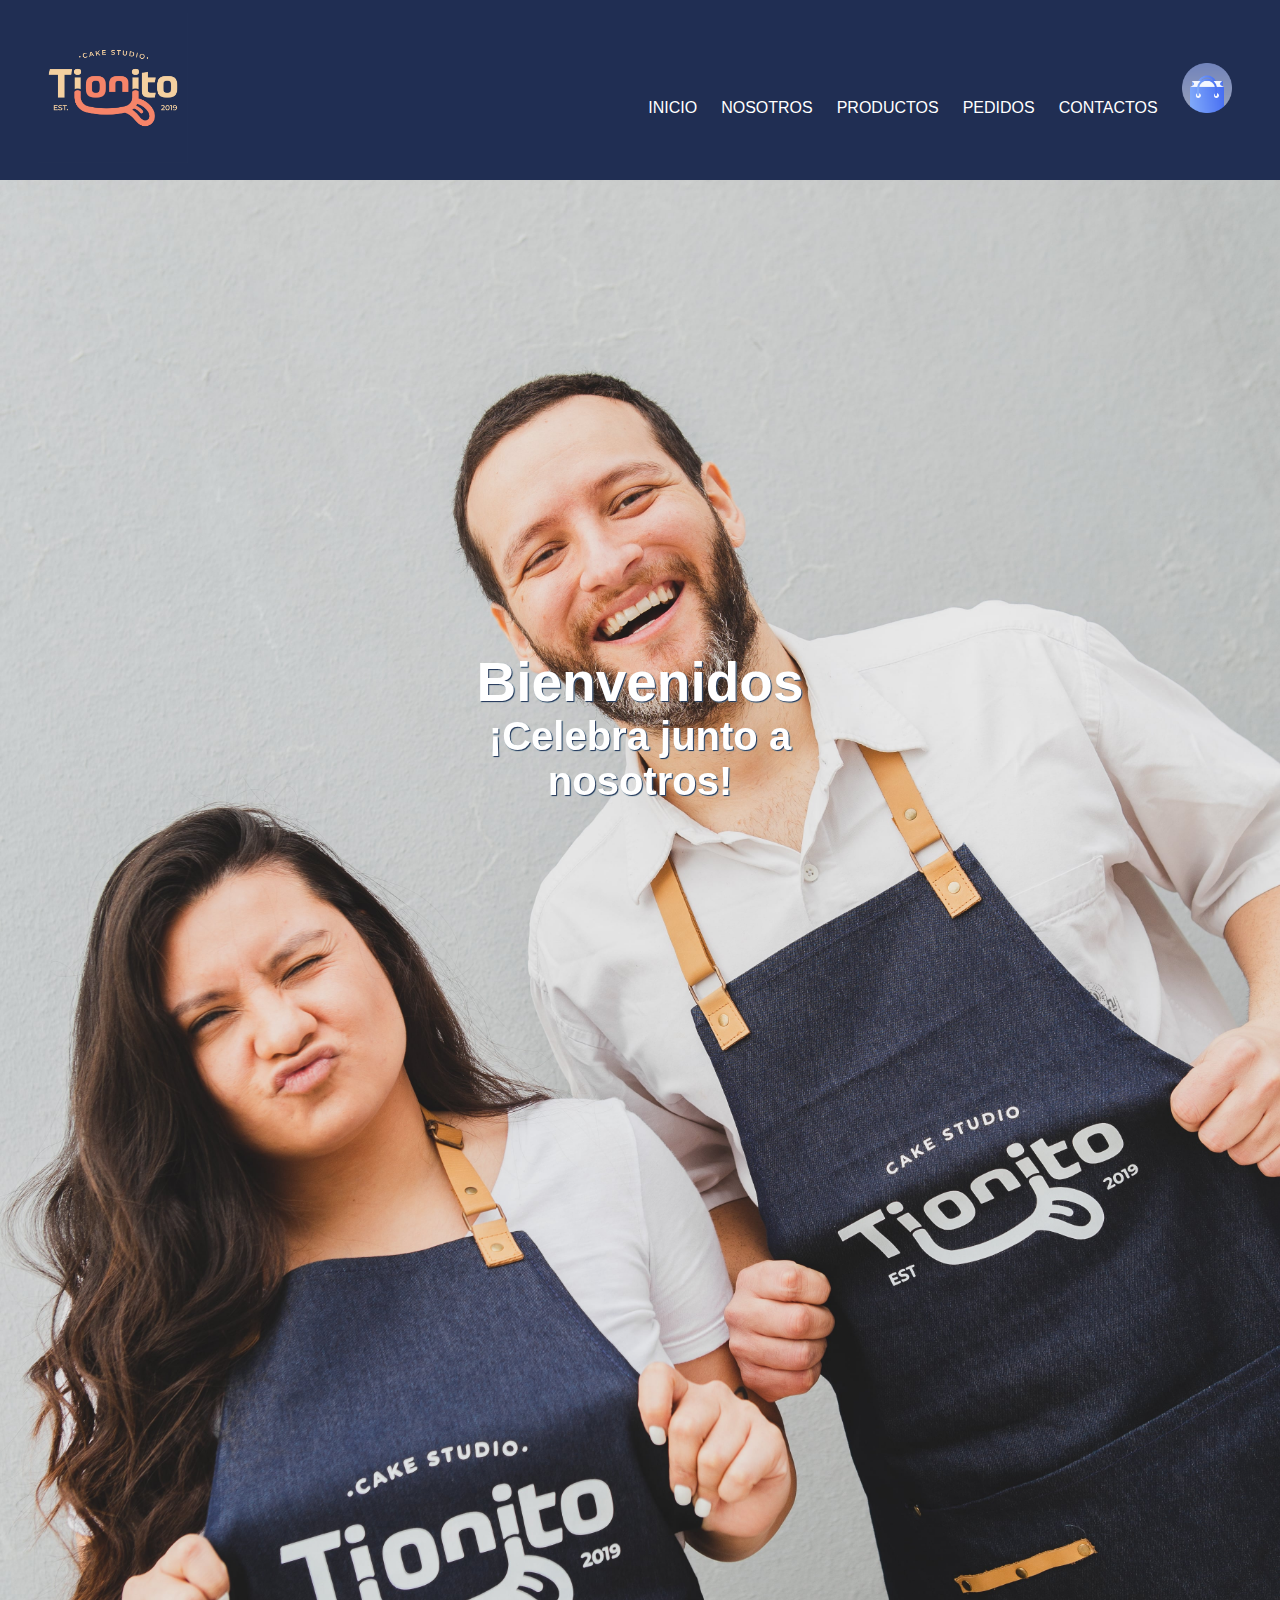
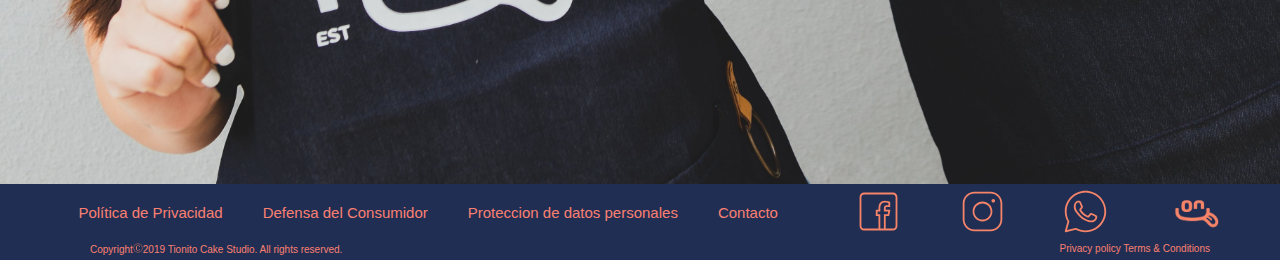
<file: index.html>
<!DOCTYPE html>
<html lang="en">
<head>
    <meta charset="UTF-8">
    <meta http-equiv="X-UA-Compatible" content="IE=edge">
    <meta name="viewport" content="width=device-width, initial-scale=1.0">
    <meta name="keywords" content="tortas, postres, pasteleria">
    <meta name="description" content="bienvenidos a tionito cake studio, hacemos tortas y postres artesanales para tus ocasiones especiales">
    <title>Tionito Cake studio</title>
    <link rel="stylesheet" href="./css/estilos.css">
    <link rel="shortcut icon" href="./img/logotrans1.ico" type="image/x-icon">
    <link rel="stylesheet" href="https://unpkg.com/aos@next/dist/aos.css" />
</head>

<body>
    <header class="header1">
        <div class="logotipo">
            <img class="logo"src="./img/tionito-logo.jpg" alt="logotipo de marca">
        </div>
        <button type="button" class="abrir-menu" id="abrir">
            <img src="img/abrir-menu.png" alt="abrir">
        </button>
        <nav class="nav" id="nav">
            <button class="cerrar-menu" id="cerrar" >
                <img src="img/cerrar-menu.png" alt="cerrar">
            </button>
            <ul class="nav-links">
                <li><a href="index.html">INICIO</a></li>
                <li><a href="./section/nosotros.html">NOSOTROS</a></li>
                <li><a href="./section/productos.html">PRODUCTOS</a></li>
                <li><a href="./section/pedidos.html">PEDIDOS</a></li>
                <li><a href="./section/contactos.html">CONTACTOS</a></li>
                <li><a href="./carrito.html" class="btn">
                    <button type="button" class="btn-carrito">
                        <img class="carrito" src="./img/carrito1.png" alt="carrito de compras">
                    </button>
                    </a></li>
            </ul>
        </nav>
    </header>

    <main>
        <div class="saludos1">
            <div data-aos="zoom-in" data-aos-duration="1500">
                <h1 class="welcome">Bienvenidos</h1>
            </div>
            <div data-aos="zoom-in" data-aos-delay="700" data-aos-duration="2000">
                <h2 class="fiesta">¡Celebra junto a nosotros!</h2>
            </div>
            <div data-aos="zoom-in" data-aos-delay="1000" data-aos-duration="2000">
                <h3 class="intro">Este 2023 nos animó a darle un giro divertido a nuestra imagen y abrirle paso a esta etapa. Estamos felices de anunciar una nueva era de tortas, panecillos y postres divinos para celebrar los mejores momentos juntos. Nos encanta crear cosas ricas todos los días con todo el amor del mundo. ¿Nos acompañas?.</h3>
            </div>
        </div>
    </main>

    <footer>
        <div class="container1">
            <div class="lista2">
                <div class="enlaces">
                    <a href="#">Política de Privacidad</a>
                    <a href="#">Defensa del Consumidor</a>
                    <a href="#">Proteccion de datos personales</a>
                    <a href="#">Contacto</a>
                </div>
            </div>
            <div>
                <img class="iconos"src="./img/facebook-icon.svg" alt="icono de facebook en negro letra F">
            </div>
            <div>
                <img class="iconos"src="./img/instagram-icon.svg" alt="icono de instagram en negro camarita">
            </div>
            <div>
                <img class="iconos"src="./img/whatsapp-icon.svg" alt="icono de whatsapp telefono">
            </div>
            <div>
                <img class="logo-carita"src="./img/tionito-isologo-negativo.png" alt="logotipo de marca" width="50">
            </div>
        </div>
        <div class="terminos">
            <p class="copy">Copyright<img class="copyright" src="./img/copyright-all-rights-reserved-50.png" alt="">2019 Tionito Cake Studio. All rights reserved.</p>
            <p class="derechos">Privacy policy  Terms & Conditions</p>
        </div>
    </footer>
    <script src="https://unpkg.com/aos@next/dist/aos.js"></script>
    <script>
        AOS.init();
    </script>
    <script src="./main.js"></script>
</body>
</html>
</file>
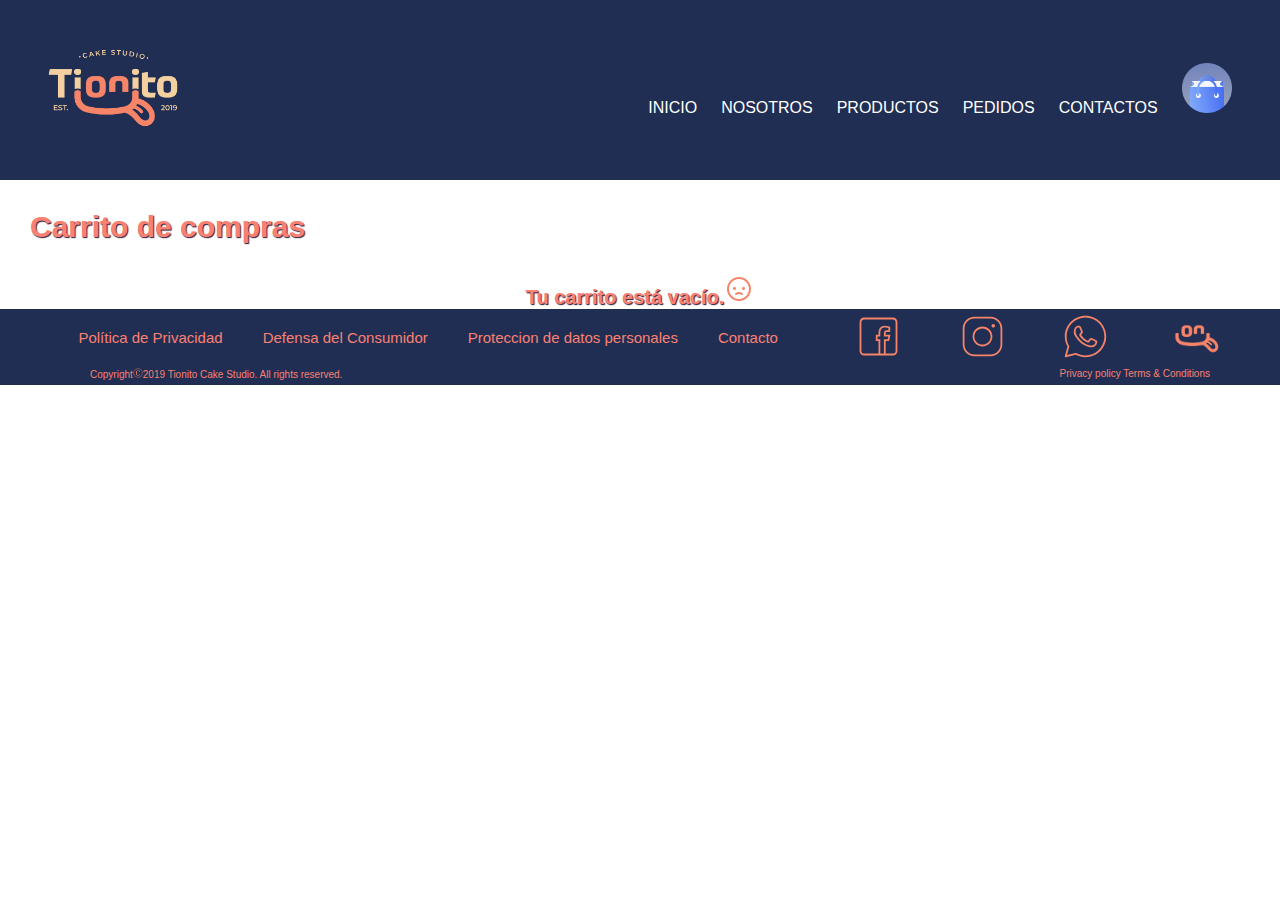
<file: section/carrito.html>
<!DOCTYPE html>
<html lang="en">
<head>
    <meta charset="UTF-8">
    <meta http-equiv="X-UA-Compatible" content="IE=edge">
    <meta name="viewport" content="width=device-width, initial-scale=1.0">
    <meta name="keywords" content="tortas, postres, pasteleria">
    <meta name="description" content="bienvenidos a tionito cake studio, hacemos tortas y postres artesanales para tus ocasiones especiales">
    <title>Tionito Cake studio</title>
    <link rel="stylesheet" href="../css/estilos.css">
    <link rel="shortcut icon" href="../img/logotrans1.ico" type="image/x-icon">
</head>

<body>
    <header class="header1">
        <div class="logotipo">
            <img class="logo"src="../img/tionito-logo.jpg" alt="logotipo de marca">
        </div>
        <button type="button" class="abrir-menu" id="abrir">
            <img src="../img/abrir-menu.png" alt="abrir">
        </button>
        <nav class="nav" id="nav">
            <button class="cerrar-menu" id="cerrar" >
                <img src="../img/cerrar-menu.png" alt="cerrar">
            </button>
            <ul class="nav-links">
                <li><a href="../index.html">INICIO</a></li>
                <li><a href="nosotros.html">NOSOTROS</a></li>
                <li><a href="productos.html">PRODUCTOS</a></li>
                <li><a href="pedidos.html">PEDIDOS</a></li>
                <li><a href="contactos.html">CONTACTOS</a></li>
                <li><a href="carrito.html" class="btn">
                    <button type="button" class="btn-carrito">
                        <img class="carrito" src="../img/carrito1.png" alt="carrito de compras">
                    </button>
                    </a></li>
            </ul>
        </nav>
    </header>  

    <main>
        <h2 class="titulo-carrito">Carrito de compras</h2>
        <div class="contenedor-carrito">
            <p class="carrito-vacio">Tu carrito está vacío.<img class="tristin" src="../img/triste.png" alt=""></p>

            <div class="carrito-productos disabled">

                <div class="carrito-producto">
                    <img class="producto-imagen3" src="../img/torta-galak.jpg" alt="">
                    <div class="carrito-producto-titulo">
                        <small>Título</small>
                        <h3>Galak Cake</h3>
                    </div>
                    <div class="carrito-producto-cantidad">
                        <small>Cantidad</small>
                        <p>1</p>
                    </div>
                    <div class="carrito-producto-precio">
                        <small>Precio</small>
                        <p>$20000</p>
                    </div>
                    <div class="carrito-producto-subtotal">
                        <small>Subtotal</small>
                        <p>$100000</p>
                    </div>
                    <button class="carrito-producto-eliminar"><img src="../img/basura.png"></button>
                </div>

                <div class="carrito-producto">
                    <img class="producto-imagen3" src="../img/torta-golfeados.jpg" alt="">
                    <div class="carrito-producto-titulo">
                        <small>Título</small>
                        <h3>Torta Golfeados</h3>
                    </div>
                    <div class="carrito-producto-cantidad">
                        <small>Cantidad</small>
                        <p>2</p>
                    </div>
                    <div class="carrito-producto-precio">
                        <small>Precio</small>
                        <p>$20000</p>
                    </div>
                    <div class="carrito-producto-subtotal">
                        <small>Subtotal</small>
                        <p>$100000</p>
                    </div>
                    <button class="carrito-producto-eliminar"><img src="../img/basura.png"></button>
                </div>
            </div>

            <div class="carrito-acciones disabled">
                <div class="carrito-acciones-izquierda">
                    <button class="carrito-acciones-vaciar">Vaciar carrito</button>
                </div>
                <div class="carrito-acciones-derecha">
                    <div class="carrito-acciones-total">
                        <p>Total:</p>
                        <p id="total">$100000</p>
                    </div>
                    <button class="carrito-acciones-comprar">Comprar ahora</button>
                </div>
            </div>
            <p class="carrito-comprado disabled">Muchas gracias por tu compra.<img class="happy" src="../img/feliz.png" alt=""></p>
        </div>
    </main>

    <footer>
        <div class="container1">
            <div class="lista2">
                <div class="enlaces">
                    <a href="#">Política de Privacidad</a>
                    <a href="#">Defensa del Consumidor</a>
                    <a href="#">Proteccion de datos personales</a>
                    <a href="#">Contacto</a>
                </div>
            </div>
            <div>
                <img class="iconos"src="../img/facebook-icon.svg" alt="icono de facebook en negro letra F">
            </div>
            <div>
                <img class="iconos"src="../img/instagram-icon.svg" alt="icono de instagram en negro camarita">
            </div>
            <div>
                <img class="iconos"src="../img/whatsapp-icon.svg" alt="icono de whatsapp telefono">
            </div>
            <div>
                <img class="logo-carita"src="../img/tionito-isologo-negativo.png" alt="logotipo de marca" width="50">
            </div>
        </div>
        <div class="terminos">
            <p class="copy">Copyright<img class="copyright" src="../img/copyright-all-rights-reserved-50.png" alt="">2019 Tionito Cake Studio. All rights reserved.</p>
            <p class="derechos">Privacy policy  Terms & Conditions</p>
        </div>
    </footer>
    <script src="../main.js"></script>
</body>
</html>
</file>
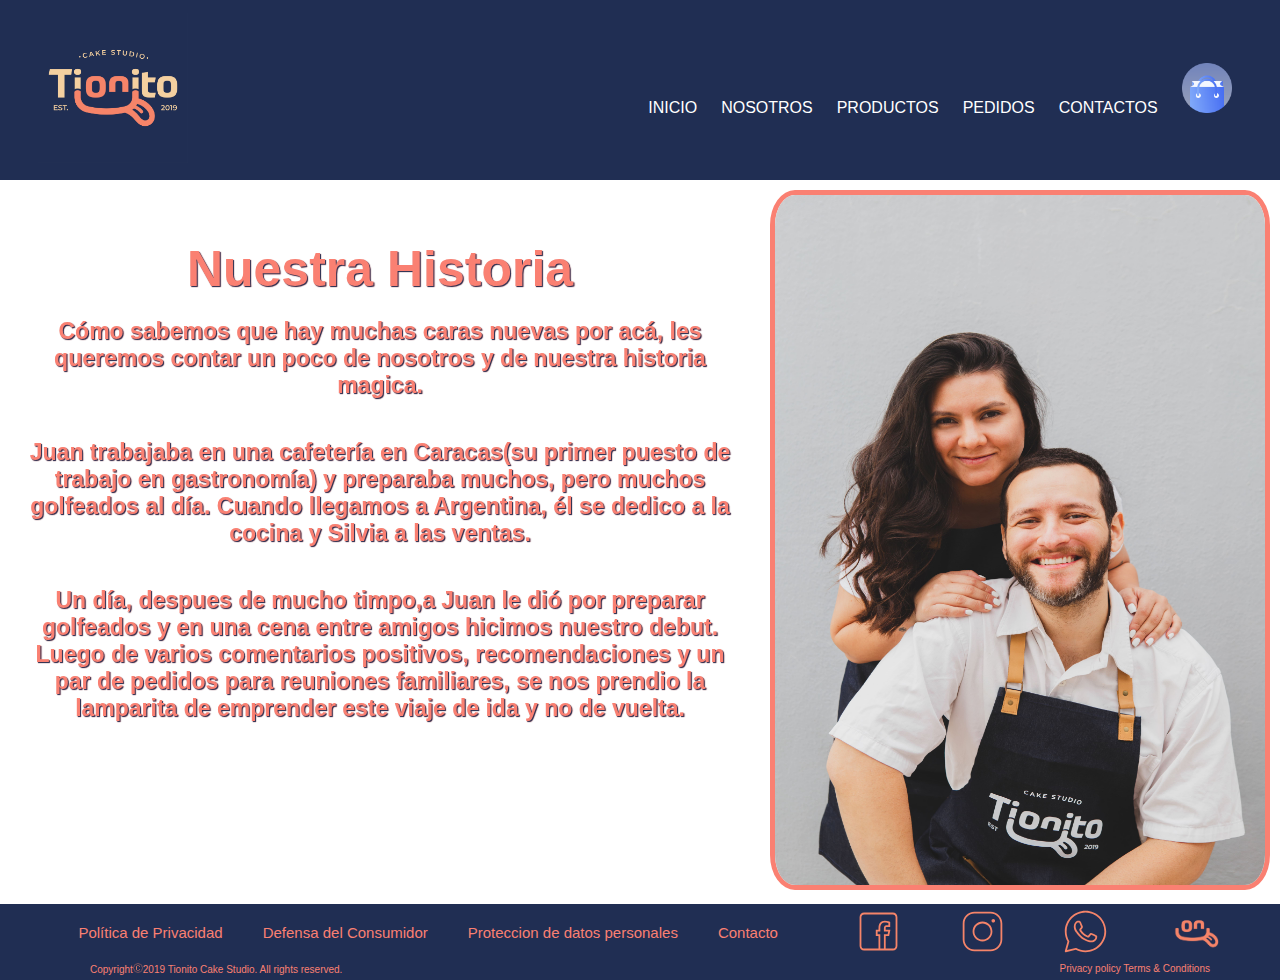
<file: section/nosotros.html>
<!DOCTYPE html>
<html lang="en">
<head>
    <meta charset="UTF-8">
    <meta http-equiv="X-UA-Compatible" content="IE=edge">
    <meta name="viewport" content="width=device-width, initial-scale=1.0">
    <meta name="keywords" content="tortas, postres, pasteleria">
    <meta name="description" content="bienvenidos a tionito cake studio, hacemos tortas y postres artesanales para tus ocasiones especiales">
    <title>Tionito Cake studio</title>
    <link rel="stylesheet" href="../css/estilos.css">
    <link rel="shortcut icon" href="../img/logotrans1.ico" type="image/x-icon">
    <link rel="stylesheet" href="https://unpkg.com/aos@next/dist/aos.css" />
</head>

<body>
    <header class="header1">
        <div class="logotipo">
            <img class="logo"src="../img/tionito-logo.jpg" alt="logotipo de marca">
        </div>
        <button type="button" class="abrir-menu" id="abrir">
            <img src="../img/abrir-menu.png" alt="abrir">
        </button>
        <nav class="nav" id="nav">
            <button class="cerrar-menu" id="cerrar" >
                <img src="../img/cerrar-menu.png" alt="cerrar">
            </button>
            <ul class="nav-links">
                <li><a href="../index.html">INICIO</a></li>
                <li><a href="nosotros.html">NOSOTROS</a></li>
                <li><a href="productos.html">PRODUCTOS</a></li>
                <li><a href="pedidos.html">PEDIDOS</a></li>
                <li><a href="contactos.html">CONTACTOS</a></li>
                <li><a href="carrito.html" class="btn">
                    <button type="button" class="btn-carrito">
                        <img class="carrito" src="../img/carrito1.png" alt="carrito de compras">
                    </button>
                    </a></li>
            </ul>
        </nav>
    </header>  
    
    <section class="firus">
        <div class="texto-nosotros">
            <div data-aos="fade-right" data-aos-duration="1500">
                <h1 class="nosotros">Nuestra Historia</h1>
            </div>
            <article data-aos="fade-right" data-aos-delay="500" data-aos-duration="1000">
                <p class="nosotros-parrafo">Cómo sabemos que hay muchas caras nuevas por acá, les queremos contar un poco de nosotros y de nuestra historia magica.</p>
            </article>
            <article data-aos="fade-right" data-aos-delay="600" data-aos-duration="1000">
                <p class="nosotros-parrafo">Juan trabajaba en una cafetería en Caracas(su primer puesto de trabajo en gastronomía) y preparaba muchos, pero muchos golfeados al día. Cuando llegamos a Argentina, él se dedico a la cocina y Silvia a las ventas.</p>
            </article>
            <article data-aos="fade-right" data-aos-delay="700" data-aos-duration="500">
                <p class="nosotros-parrafo">Un día, despues de mucho timpo,a Juan le dió por preparar golfeados y en una cena entre amigos hicimos nuestro debut. Luego de varios comentarios positivos, recomendaciones y un par de pedidos para reuniones familiares, se nos prendio la lamparita de emprender este viaje de ida y no de vuelta.</p>
            </article>
        </div>
        <div data-aos="zoom-in" data-aos-delay="600" data-aos-duration="2000">
            <img class="firulais"src="../img/juan-silvia2.jpg" alt="Silvia y Juan">
        </div>
    </section>

    <footer>
        <div class="container1">
            <div class="lista2">
                <div class="enlaces">
                    <a href="#">Política de Privacidad</a>
                    <a href="#">Defensa del Consumidor</a>
                    <a href="#">Proteccion de datos personales</a>
                    <a href="#">Contacto</a>
                </div>
            </div>
            <div>
                <img class="iconos"src="../img/facebook-icon.svg" alt="icono de facebook en negro letra F">
            </div>
            <div>
                <img class="iconos"src="../img/instagram-icon.svg" alt="icono de instagram en negro camarita">
            </div>
            <div>
                <img class="iconos"src="../img/whatsapp-icon.svg" alt="icono de whatsapp telefono">
            </div>
            <div>
                <img class="logo-carita"src="../img/tionito-isologo-negativo.png" alt="logotipo de marca" width="50">
            </div>
        </div>
        <div class="terminos">
            <p class="copy">Copyright<img class="copyright" src="../img/copyright-all-rights-reserved-50.png" alt="">2019 Tionito Cake Studio. All rights reserved.</p>
            <p class="derechos">Privacy policy  Terms & Conditions</p>
        </div>
    </footer>
    <script src="https://unpkg.com/aos@next/dist/aos.js"></script>
    <script>
        AOS.init();
    </script>
    <script src="../main.js"></script>
</body>
</html>
</file>
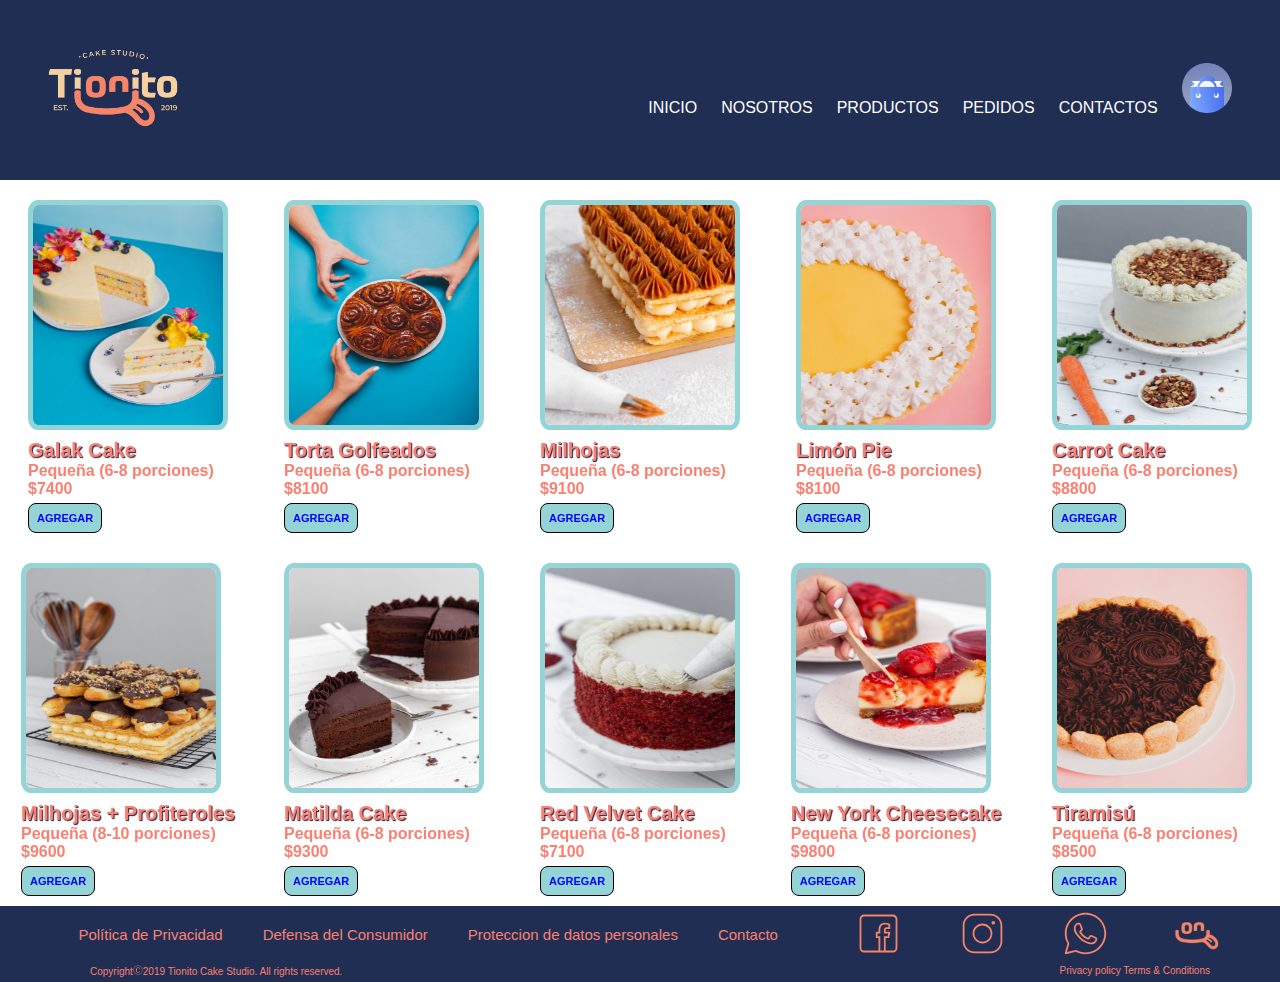
<file: section/pedidos.html>
<!DOCTYPE html>
<html lang="en">
<head>
    <meta charset="UTF-8">
    <meta http-equiv="X-UA-Compatible" content="IE=edge">
    <meta name="viewport" content="width=device-width, initial-scale=1.0">
    <meta name="keywords" content="tortas, postres, pasteleria">
    <meta name="description" content="bienvenidos a tionito cake studio, hacemos tortas y postres artesanales para tus ocasiones especiales">
    <title>Tionito Cake studio</title>
    <link rel="stylesheet" href="../css/estilos.css">
    <link rel="shortcut icon" href="../img/logotrans1.ico" type="image/x-icon">
    <link rel="stylesheet" href="https://unpkg.com/aos@next/dist/aos.css" />
</head>

<body>
    <header class="header1">
        <div class="logotipo">
            <img class="logo"src="../img/tionito-logo.jpg" alt="logotipo de marca">
        </div>
        <button type="button" class="abrir-menu" id="abrir">
            <img src="../img/abrir-menu.png" alt="abrir">
        </button>
        <nav class="nav" id="nav">
            <button class="cerrar-menu" id="cerrar" >
                <img src="../img/cerrar-menu.png" alt="cerrar">
            </button>
            <ul class="nav-links">
                <li><a href="../index.html">INICIO</a></li>
                <li><a href="nosotros.html">NOSOTROS</a></li>
                <li><a href="productos.html">PRODUCTOS</a></li>
                <li><a href="pedidos.html">PEDIDOS</a></li>
                <li><a href="contactos.html">CONTACTOS</a></li>
                <li><a href="carrito.html" class="btn">
                    <button type="button" class="btn-carrito">
                        <img class="carrito" src="../img/carrito1.png" alt="carrito de compras">
                    </button>
                    </a></li>
            </ul>
        </nav>
    </header>  
    
    <main>
        <div class="contenedor-productos">
            <div data-aos="zoom-out" data-aos-duration="1000">
                <div class="producto">
                    <img class="producto-imagen2"src="../img/torta-galak.jpg" alt="torta blanca con decoracion con flores">
                    <div class="producto-detalles">
                        <h2 class="producto-nombre">Galak Cake</h2>
                        <p class="producto-tamaño">Pequeña (6-8 porciones)</p>
                        <p class="producto-precio">$7400</p>
                        <button class="producto-agregar" type="button">Agregar</button>
                    </div>
                </div>
            </div>
            <div data-aos="zoom-out" data-aos-duration="1000">
                <div class="producto"> 
                    <img class="producto-imagen2"src="../img/torta-golfeados.jpg" alt="torta golfeados dos">
                    <div class="producto-detalles">
                        <h2 class="producto-nombre">Torta Golfeados</h2>
                        <p class="producto-tamaño">Pequeña (6-8 porciones)</p>
                        <p class="producto-precio">$8100</p> 
                        <button class="producto-agregar" type="button">Agregar</button>
                    </div>
                </div>
            </div>
            <div data-aos="zoom-out" data-aos-duration="1000">
                <div class="producto">
                    <img class="producto-imagen2"src="../img/torta-milhojas.jpg" alt="milhojas dos">
                    <div class="producto-detalles">
                        <h2 class="producto-nombre">Milhojas</h2>
                        <p class="producto-tamaño">Pequeña (6-8 porciones)</p>
                        <p class="producto-precio">$9100</p> 
                        <button class="producto-agregar" type="button">Agregar</button>
                    </div>
                </div>
            </div>
            <div data-aos="zoom-out" data-aos-duration="1000">
                <div class="producto">
                    <img class="producto-imagen2"src="../img/pie-de-limon.jpg" alt="limon pie dos">
                    <div class="producto-detalles">
                        <h2 class="producto-nombre">Limón Pie</h2>
                        <p class="producto-tamaño">Pequeña (6-8 porciones)</p>
                        <p class="producto-precio">$8100</p> 
                        <button class="producto-agregar" type="button">Agregar</button>
                    </div>
                </div>
            </div>
            <div data-aos="zoom-out" data-aos-duration="1000">
                <div class="producto">
                    <img class="producto-imagen2"src="../img/carrot-cake.jpg" alt="torta zanahoria dos">
                    <div class="producto-detalles">
                        <h2 class="producto-nombre">Carrot Cake</h2>
                        <p class="producto-tamaño">Pequeña (6-8 porciones)</p>
                        <p class="producto-precio">$8800</p>
                        <button class="producto-agregar" type="button">Agregar</button>
                    </div>
                </div>
            </div>
            <div data-aos="zoom-out" data-aos-duration="1000">
                <div class="producto">
                    <img class="producto-imagen2"src="../img/milhojas+profiteroles.jpg" alt="milhojas + profis dos">
                    <div class="producto-detalles">
                        <h2 class="producto-nombre">Milhojas + Profiteroles</h2>
                        <p class="producto-tamaño">Pequeña (8-10 porciones)</p>
                        <p class="producto-precio">$9600</p> 
                        <button class="producto-agregar" type="button">Agregar</button>
                    </div>
                </div>
            </div>
            <div data-aos="zoom-out" data-aos-duration="1000">
                <div class="producto">
                    <img class="producto-imagen2"src="../img/torta-matilda.jpg" alt="chocolatosa dos">
                    <div class="producto-detalles">
                        <h2 class="producto-nombre">Matilda Cake</h2>
                        <p class="producto-tamaño">Pequeña (6-8 porciones)</p>
                        <p class="producto-precio">$9300</p> 
                        <button class="producto-agregar" type="button">Agregar</button>
                    </div>
                </div>      
            </div>
            <div data-aos="zoom-out" data-aos-duration="1000">
                <div class="producto">
                    <img class="producto-imagen2"src="../img/torta-red-velvet.jpg" alt="red velvet dos">
                    <div class="producto-detalles">
                        <h2 class="producto-nombre">Red Velvet Cake</h2>
                        <p class="producto-tamaño">Pequeña (6-8 porciones)</p>
                        <p class="producto-precio">$7100</p>
                        <button class="producto-agregar" type="button">Agregar</button>
                    </div>
                </div>
            </div>
            <div data-aos="zoom-out" data-aos-duration="1000">
                <div class="producto">
                    <img class="producto-imagen2"src="../img/torta-cheesecake.jpg" alt="new york cheesecake dos">
                    <div class="producto-detalles">
                        <h2 class="producto-nombre">New York Cheesecake</h2>
                        <p class="producto-tamaño">Pequeña (6-8 porciones)</p>
                        <p class="producto-precio">$9800</p> 
                        <button class="producto-agregar" type="button">Agregar</button>
                    </div>
                </div>
            </div>
            <div data-aos="zoom-out" data-aos-duration="1000">
                <div class="producto">
                    <img class="producto-imagen2"src="../img/tiramisu.jpg" alt="tiramisu dos">
                    <div class="producto-detalles">
                        <h2 class="producto-nombre">Tiramisú</h2>
                        <p class="producto-tamaño">Pequeña (6-8 porciones)</p>
                        <p class="producto-precio">$8500</p>
                        <button class="producto-agregar" type="button">Agregar</button>
                    </div>
                </div>
            </div>
        </div>
    </main>

    <footer>
        <div class="container1">
            <div class="lista2">
                <div class="enlaces">
                    <a href="#">Política de Privacidad</a>
                    <a href="#">Defensa del Consumidor</a>
                    <a href="#">Proteccion de datos personales</a>
                    <a href="#">Contacto</a>
                </div>
            </div>
            <div>
                <img class="iconos"src="../img/facebook-icon.svg" alt="icono de facebook en negro letra F">
            </div>
            <div>
                <img class="iconos"src="../img/instagram-icon.svg" alt="icono de instagram en negro camarita">
            </div>
            <div>
                <img class="iconos"src="../img/whatsapp-icon.svg" alt="icono de whatsapp telefono">
            </div>
            <div>
                <img class="logo-carita"src="../img/tionito-isologo-negativo.png" alt="logotipo de marca" width="50">
            </div>
        </div>
        <div class="terminos">
            <p class="copy">Copyright<img class="copyright" src="../img/copyright-all-rights-reserved-50.png" alt="">2019 Tionito Cake Studio. All rights reserved.</p>
            <p class="derechos">Privacy policy  Terms & Conditions</p>
        </div>
    </footer>
    <script src="https://unpkg.com/aos@next/dist/aos.js"></script>
    <script>
        AOS.init();
    </script>
    <script src="../main.js"></script>
</body>
</html>
</file>
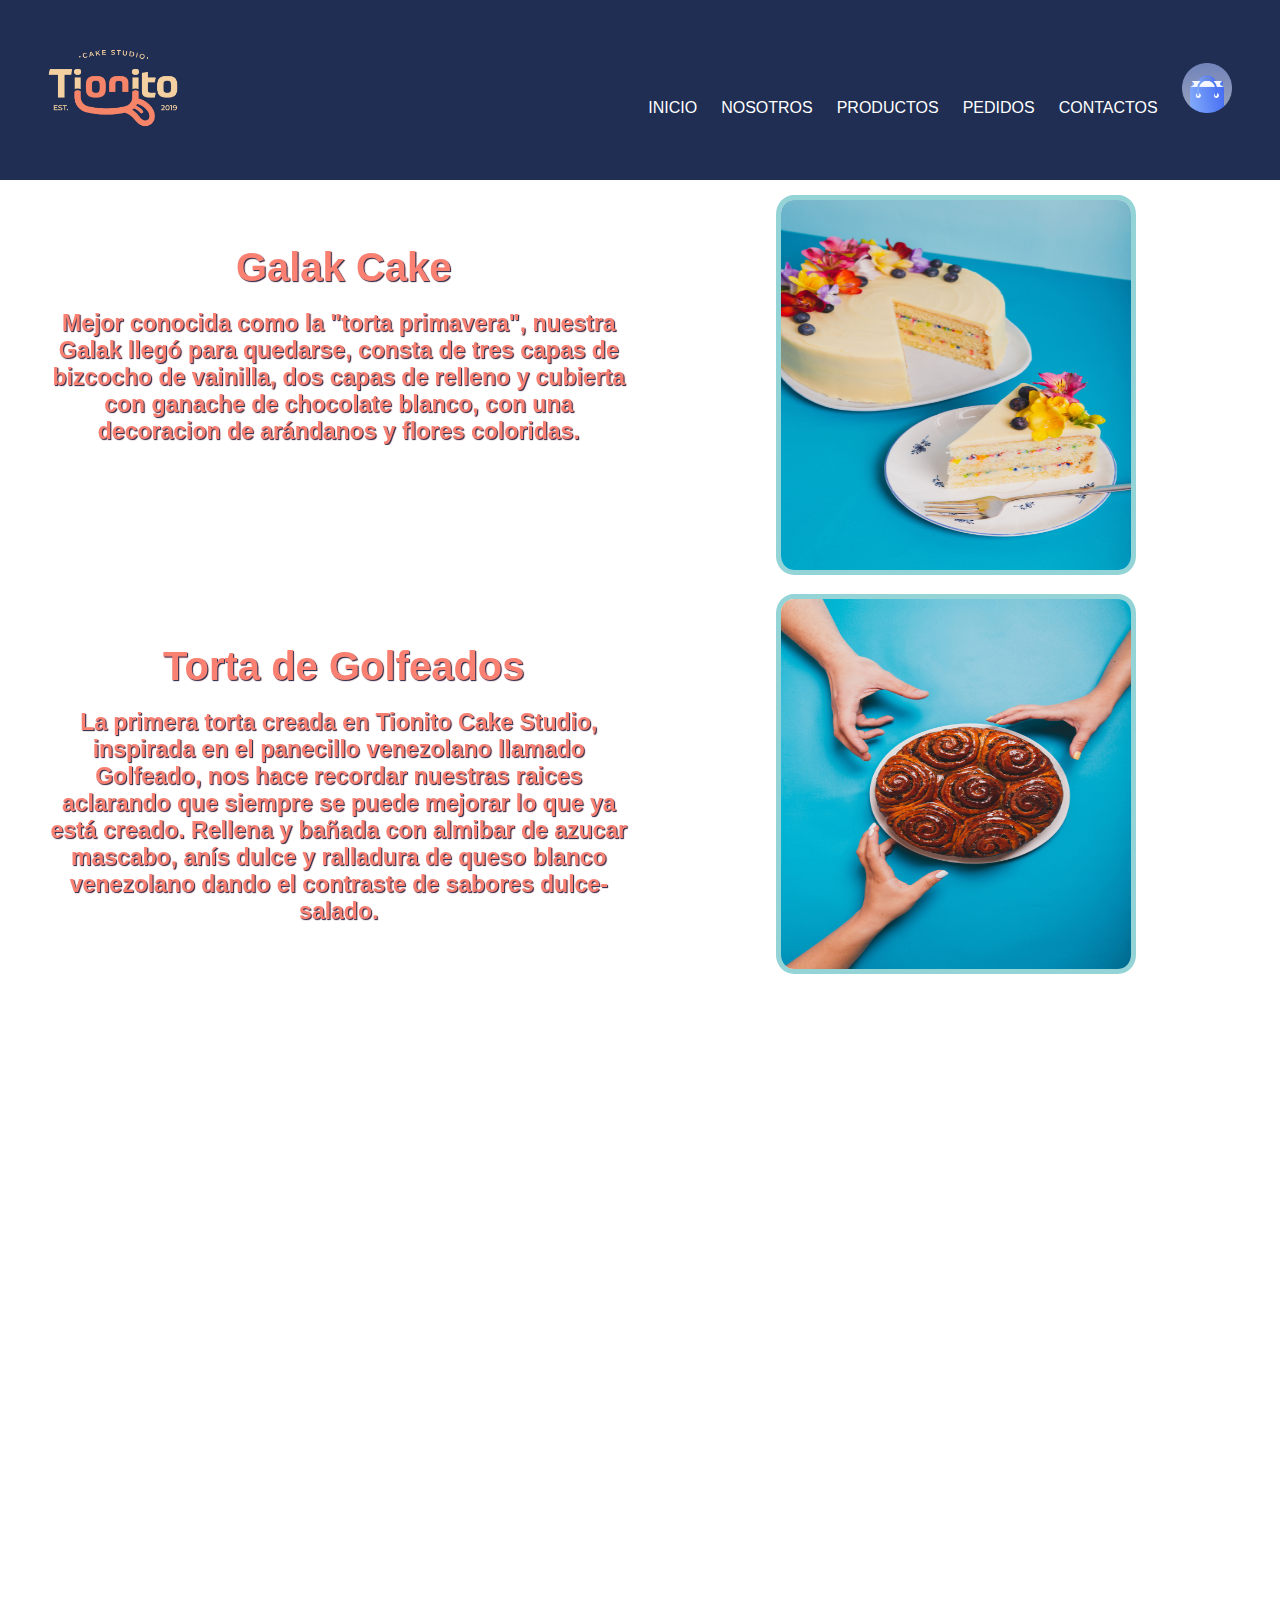
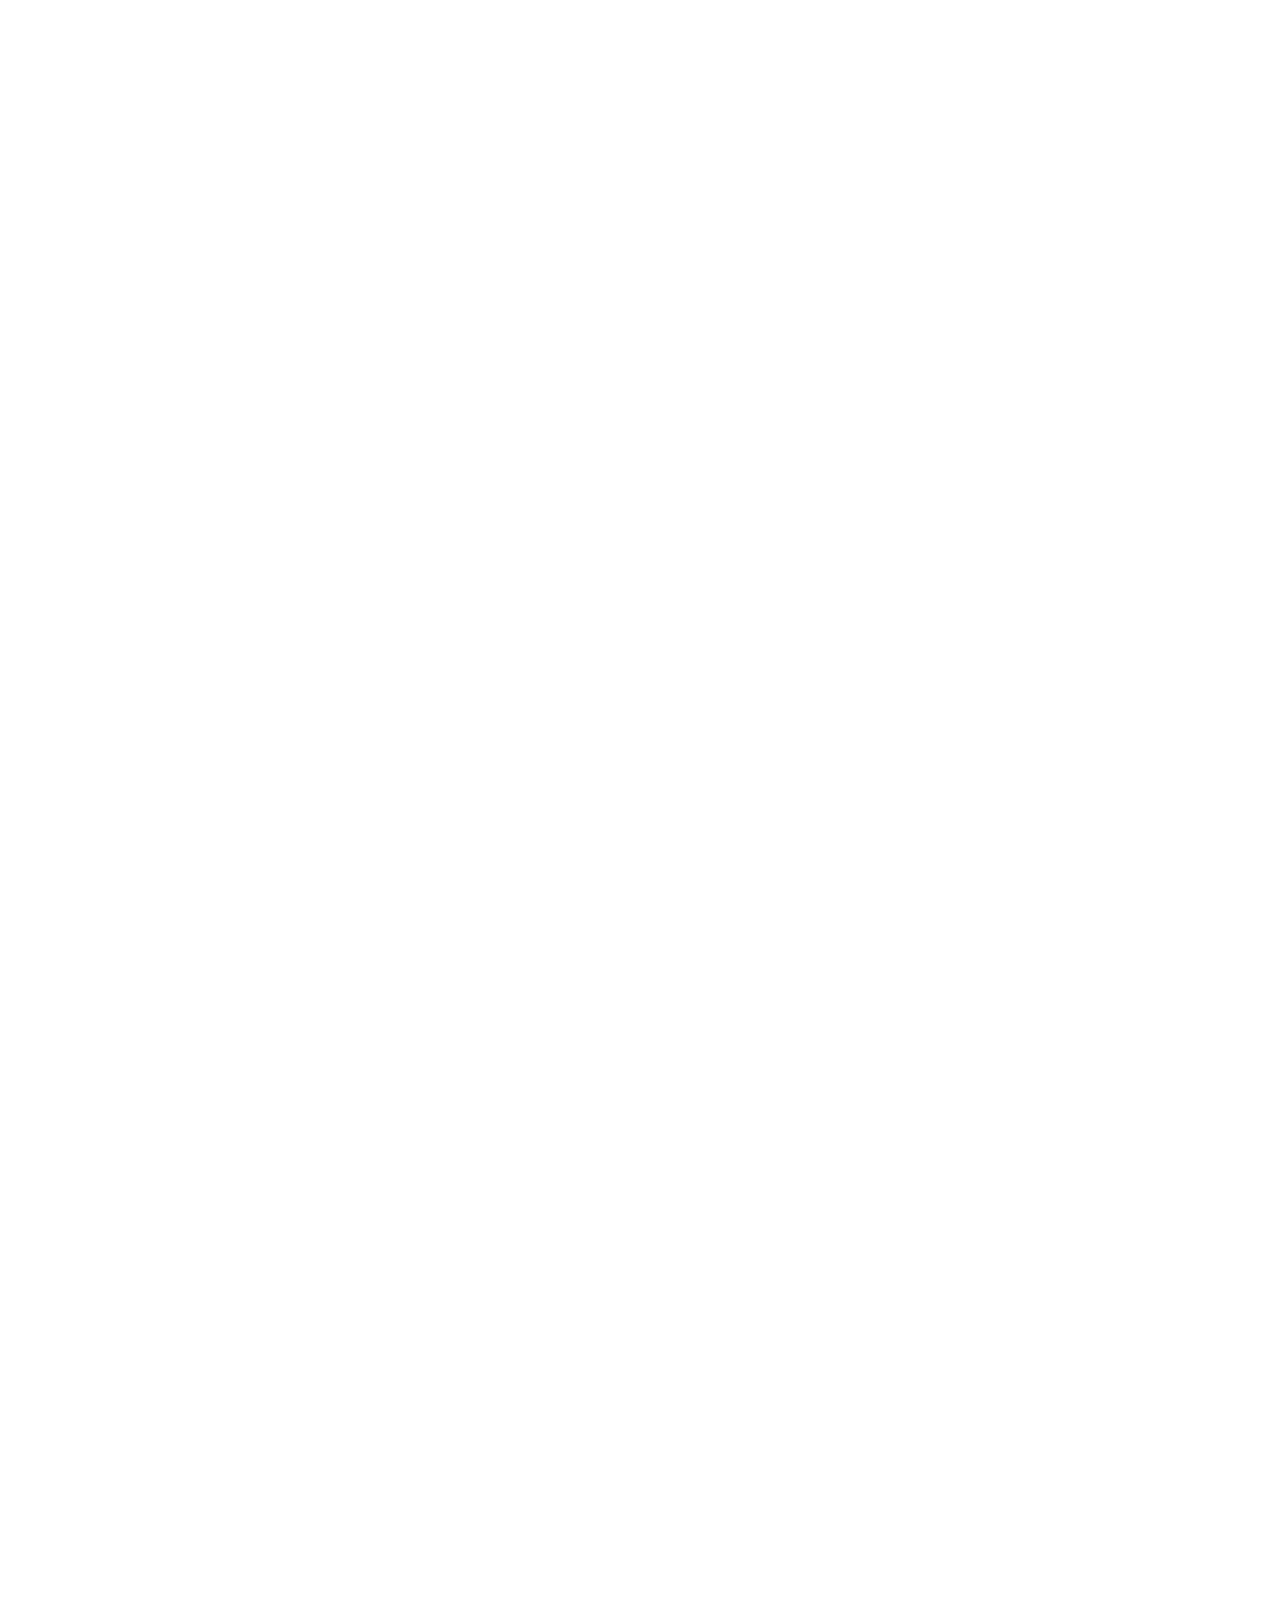
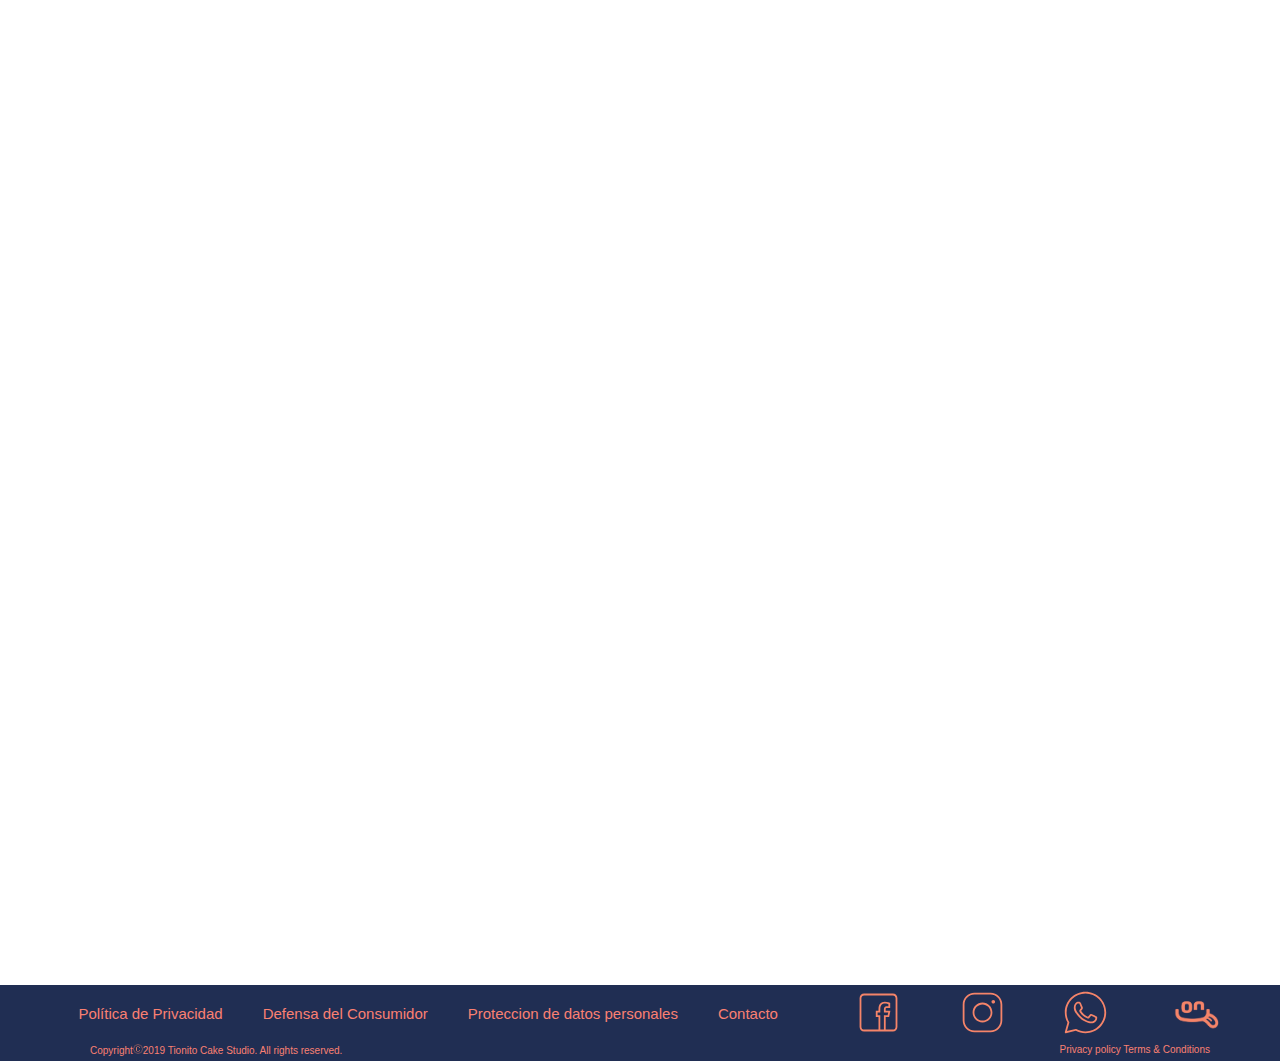
<file: section/productos.html>
<!DOCTYPE html>
<html lang="en">
<head>
    <meta charset="UTF-8">
    <meta http-equiv="X-UA-Compatible" content="IE=edge">
    <meta name="viewport" content="width=device-width, initial-scale=1.0">
    <meta name="keywords" content="tortas, postres, pasteleria">
    <meta name="description" content="bienvenidos a tionito cake studio, hacemos tortas y postres artesanales para tus ocasiones especiales">
    <title>Tionito Cake studio</title>
    <link rel="stylesheet" href="../css/estilos.css">
    <link rel="shortcut icon" href="../img/logotrans1.ico" type="image/x-icon">
    <link rel="stylesheet" href="https://unpkg.com/aos@next/dist/aos.css" />
</head>

<body>
    <header class="header1">
        <div class="logotipo">
            <img class="logo"src="../img/tionito-logo.jpg" alt="logotipo de marca">
        </div>
        <button type="button" class="abrir-menu" id="abrir">
            <img src="../img/abrir-menu.png" alt="abrir">
        </button>
        <nav class="nav" id="nav">
            <button class="cerrar-menu" id="cerrar" >
                <img src="../img/cerrar-menu.png" alt="cerrar">
            </button>
            <ul class="nav-links">
                <li><a href="../index.html">INICIO</a></li>
                <li><a href="nosotros.html">NOSOTROS</a></li>
                <li><a href="productos.html">PRODUCTOS</a></li>
                <li><a href="pedidos.html">PEDIDOS</a></li>
                <li><a href="contactos.html">CONTACTOS</a></li>
                <li><a href="carrito.html" class="btn">
                    <button type="button" class="btn-carrito">
                        <img class="carrito" src="../img/carrito1.png" alt="carrito de compras">
                    </button>
                    </a></li>
            </ul>
        </nav>
    </header>  
    
    <section class="varios">
        <div data-aos="fade-right">
            <p class="primavera">Galak Cake</p>
            <p class="tercer-parrafo">Mejor conocida como la "torta primavera", nuestra Galak llegó para quedarse, consta de tres capas de bizcocho de vainilla, dos capas de relleno y cubierta con ganache de chocolate blanco, con una decoracion de arándanos y flores coloridas.</p>
        </div>
        <div data-aos="fade-left">
            <img class="producto-imagen"src="../img/torta-galak.jpg" alt="torta blanca con decoracion con flores">
        </div>
        <div data-aos="fade-right">
            <p class="unica">Torta de Golfeados</p>
            <p class="tercer-parrafo">La primera torta creada en Tionito Cake Studio, inspirada en el panecillo venezolano llamado Golfeado, nos hace recordar nuestras raices aclarando que siempre se puede mejorar lo que ya está creado. Rellena y bañada con almibar de azucar mascabo, anís dulce y ralladura de queso blanco venezolano dando el contraste de sabores dulce-salado.</p>
        </div>
        <div data-aos="fade-left">
            <img class="producto-imagen"src="../img/torta-golfeados.jpg" alt="manos intentando agarrar una torta de roles">
        </div>
        <div data-aos="fade-right">
            <p class="capas">Milhojas</p>
            <p class="tercer-parrafo">El equilibrio perfecto de sabores compuesta de tres niveles de crujiente hojaldre, dos capas de crema pastelera y un topping de dulce de leche para acompañarte en tus momentos de felicidad, además está hecha con amor para cuidar cada detalle.</p>
        </div>
        <div data-aos="fade-left">
            <img class="producto-imagen"src="../img/torta-milhojas.jpg" alt="torta de varias capas sobre tabla">
        </div>
        <div data-aos="fade-right">
            <p class="pie">Limón Pie</p>
            <p class="tercer-parrafo">Un clásico de clásicos, imposible no babearse con una de estas tortas en frente,¿quien se resiste ante ese sabor ácido del limón y dulce del merengue?. Masa sablée, crema de limón y merengue italiano.</p>
        </div>
        <div data-aos="fade-left">
            <img class="producto-imagen"src="../img/pie-de-limon.jpg" alt="reflejo de torta desde arriba">
        </div>
        <div data-aos="fade-right">
            <p class="carrot">Carrot Cake</p>
            <p class="tercer-parrafo">Una de las favoritas de la casa, la Carrot Cake llegó para quedarse. Bizcocho humedo de zanahoria y crema de queso como relleno y cobertura, ademas decorada con un toppin de maní y almendras tostadas.</p>
        </div>
        <div data-aos="fade-left">
            <img class="producto-imagen"src="../img/carrot-cake.jpg" alt="torta de zanahoria junto a un recipiente con almedras">
        </div>
        <div data-aos="fade-right">
            <p class="torre">Milhojas + Profiteroles</p>
            <p class="tercer-parrafo">La reina de nuestro menú, la combinacion de dos tortas en una, teniendo tres capas de masa hojaldrada rellenas de crema pastelera hacen de base para la torre de profiteroles rellenos de mas crema pastelera, los cuales a su vez estan bañados en chocolate semi-amargo con toppin de maní.</p>
        </div>
        <div data-aos="fade-left">
            <img class="producto-imagen"src="../img/milhojas+profiteroles.jpg" alt="torre de profiteroles y de base milhojas">
        </div>
        <div data-aos="fade-right">
            <p class="choco">Matilda cake</p>
            <p class="tercer-parrafo">Nuestra versión de torta chocolatosa, tres niveles de bizcochos humedos de chocolate, rellena y cubierta con ganache de chocolate hasta mas no poder, osea, una delicia.</p>
        </div>
        <div data-aos="fade-left">
            <img class="producto-imagen"src="../img/torta-matilda.jpg" alt="torta de chocolate junto a una espatula">
        </div>
        <div data-aos="fade-right">
            <p class="red">Red Velvet Cake</p>
            <p class="tercer-parrafo">Conocida como "la torta del amor o de las parejas", bizcocho red velvet de tres niveles y doble rellena de crema de queso cubierta con toppin color rojo pasión. Mezcla de sabor y elegacia.</p>
        </div>
        <div data-aos="fade-left">
            <img class="producto-imagen"src="../img/torta-red-velvet.jpg" alt="torta de color rojo con crema de queso blanca">
        </div>
        <div data-aos="fade-right">
            <p class="cheese">New York Cheesecake</p>
            <p class="tercer-parrafo">La torta mas elegante de nuestro menú. Mucho tiempo le hemos dedicado a esta receta y al fin dimos en el blanco. Base de galleta de vainilla horneada junto a la crema de queso, decorada con toppin de mermelada de frutilla ó de maracuya, como vos la elijas.</p>
        </div>
        <div data-aos="fade-left">
            <img class="producto-imagen"src="../img/torta-cheesecake.jpg" alt="new york cheesecake de frutillas con mermelada de frutillas">
        </div>
        <div data-aos="fade-right">
            <p class="tira">Tiramisú</p>
            <p class="tercer-parrafo">Nuestra torta mas experimental, la mezcla del sabor clásico de la torta Tiramisú con una decoracion totalmente moderna dandole un aspecto con frescura. A base de queso mascarpone, licor de café, bizcochitos de vainilla y toppin de ganache de chocolate semi-amargo, una exquisites helada.</p>
        </div>
        <div data-aos="fade-left">
            <img class="producto-imagen"src="../img/tiramisu.jpg" alt="torta tiramisu moderna">
        </div>
    </section>

    <footer>
        <div class="container1">
            <div class="lista2">
                <div class="enlaces">
                    <a href="#">Política de Privacidad</a>
                    <a href="#">Defensa del Consumidor</a>
                    <a href="#">Proteccion de datos personales</a>
                    <a href="#">Contacto</a>
                </div>
            </div>
            <div>
                <img class="iconos"src="../img/facebook-icon.svg" alt="icono de facebook en negro letra F">
            </div>
            <div>
                <img class="iconos"src="../img/instagram-icon.svg" alt="icono de instagram en negro camarita">
            </div>
            <div>
                <img class="iconos"src="../img/whatsapp-icon.svg" alt="icono de whatsapp telefono">
            </div>
            <div>
                <img class="logo-carita"src="../img/tionito-isologo-negativo.png" alt="logotipo de marca" width="50">
            </div>
        </div>
        <div class="terminos">
            <p class="copy">Copyright<img class="copyright" src="../img/copyright-all-rights-reserved-50.png" alt="">2019 Tionito Cake Studio. All rights reserved.</p>
            <p class="derechos">Privacy policy  Terms & Conditions</p>
        </div>
    </footer>
    <script src="https://unpkg.com/aos@next/dist/aos.js"></script>
    <script>
      AOS.init();
    </script>
    <script src="../main.js"></script>
</body>
</html>
</file>
<file: css/estilos.css>
@import url('https://fonts.googleapis.com/css2?family=Montserrat:wght@700&display=swap');

*{
    padding: 0;
    margin: 0;
    box-sizing: border-box;
}

header{
    background-color:#202E53;
    display: flex;
    justify-content: space-between;
    align-items: center;
    height: 180px;
    padding: 3px 3%;
}

.logo{
    cursor: pointer;
    margin-right: 210px;
    height: 150px;
    transition: all 0.3s;
}

.logo:hover{
    transform: scale(1.2);
}

nav li{
    list-style-type: none;
    display: inline-block;
    padding: 0 10px;
}

li:hover{
    transform: scale(1.2);
    transition: all 0.3s;
}

nav li a{
    font-size: 16px;
    color: white;
    text-decoration: none;
}

.logocarrito{
background-color: #202E53;
}

.btn-carrito{
    border: none;
    height: 50px;
}

.carrito{
    cursor: pointer;
    width: 50px;
    height: 50px;
    transition: all 0.3s;
    background-color: #202E53;
}

.carrito:hover{
    transform: scale(1.2);
}

.abrir-menu{
    background-color: #202E53;
    border: none;
    cursor: pointer;
    transition: all 0.3s;
    margin-right: 15px;
}

.abrir-menu:hover{
    transform: scale(1.1);
}

.cerrar-menu{
    cursor: pointer;
    transition: all 0.3s;
    background-color: #12788C;
    border: none;
    margin-right: 5px;
}

.cerrar-menu:hover{
    transform: scale(1.1);
}

.saludos1{
    background-image:url(../img/juan-silvia1.jpg) ;
    background-position: center;
    background-repeat: no-repeat;
    background-size:cover;
    font-family: sans-serif;
    text-decoration: none;
    text-align: center;
    text-shadow: 1px 1px 1px #202E53, 1px 1px 1px #94D4D6;
    color:white;
    padding: 470px;
}

.welcome{
    font-size: 55px;
}

.fiesta{
    font-size: 40px;
}

.intro{
    font-size: 30px;
}

footer{
    background-color: #202E53;
}

.container1{
    display: flex;
    justify-content: space-evenly;
}

.enlaces{
    display: flex;
    justify-content: space-between;
    gap: 40px;
    padding: 20px;
}

a{
    color: salmon;
    text-decoration: none;
    list-style-type: none;
    font-family: sans-serif;
    font-size: 15px;
}

.iconos{
    width: 45px;
    padding-top: 5px;
}

.logo-carita{
    width: 55px;
}

.copy{
    font-size: 10px;
    text-decoration: none;
    color: salmon;
    font-family: sans-serif;
    margin-left: 90px;
    margin-bottom: 5px;
}

.derechos{
    font-size: 10px;
    text-decoration: none;
    color: salmon;
    font-family: sans-serif;
    margin-right: 70px;
    margin-bottom: 5px;
}

.copyright{
    width: 10px;
}

.terminos{
    display: flex;
    justify-content: space-between;
}

.firus{
    display: flex;
    justify-content: space-between;
}

.firulais{
    width: 500px;
    height: 700px;
    margin: 10px;
    border: 5px solid salmon;
    border-radius: 5% ;
}

.nosotros{
    color: salmon;
    text-align: center;
    text-decoration: none;
    font-family: sans-serif;
    font-size: 50px;
    font-weight: bolder;
    margin-top: 60px;
    text-shadow: 1px 1px 1px #202E53, 1px 1px 1px salmon;
}

.nosotros-parrafo{
    text-align: center;
    text-decoration: none;
    font-family: sans-serif;
    font-size: 23px;
    font-weight: bolder;
    color: salmon;
    padding: 20px;
    text-shadow: 1px 1px 1px #202E53, 1px 1px 1px salmon;
    overflow: hidden;
}

.primavera, .unica, .capas, .pie, .carrot, .torre, .choco, .red, .cheese, .tira{
    color: salmon;
    text-align: center;
    text-decoration: none;
    font-family: sans-serif;
    font-size: 40px;
    font-weight: bolder;
    margin-top: 50px;
    margin-left: 40px;
    text-shadow: 1px 1px 1px #202E53, 1px 1px 1px salmon;
}

.tercer-parrafo{
    text-align:center;
    text-decoration: none;
    font-family: sans-serif;
    font-size: 23px;
    font-weight: bolder;
    color: salmon;
    padding-left: 30px;
    padding-top: 20px;
    text-shadow: 1px 1px 1px #202E53, 1px 1px 1px salmon;
    overflow: hidden;
}

.varios{
    display: grid;
    justify-items:center;
    grid-template-columns: 1fr 1fr;
    gap: 15px;
    padding: 15px;
}

.producto-imagen{
    width: 360px;
    height: 380px;
    border: 5px solid #94D4D6;
    border-radius: 5%;
}

.producto-imagen2{
    width: 200px;
    height: 230px;
    border: 5px solid #94D4D6;
    border-radius: 5%;
    margin-top: 20px;
    margin-bottom: 5px;
}

.producto-imagen3{
    width: 90px;
    height: 100px;
    border: 3px solid #202E53;
    border-radius: 5%;
}

.contenedor-productos{
    display: grid;
    justify-items:center;
    grid-template-columns: 1fr 1fr 1fr 1fr 1fr;
}

.producto-nombre{
    text-align:start;
    text-decoration: none;
    font-family: sans-serif;
    font-size: 20px;
    font-weight: bolder;
    color: salmon;
    text-shadow: 1px 1px 1px #202E53, 1px 1px 1px salmon;
}

.producto-tamaño{
    text-align:start;
    text-decoration: none;
    font-family: sans-serif;
    font-size: 16px;
    font-weight: bolder;
    color: salmon;
}

.producto-precio{
    text-align:start;
    text-decoration: none;
    font-family: sans-serif;
    font-size: 16px;
    font-weight: bolder;
    color: salmon;
}

.producto-agregar{
    background-color: #94D4D6;
    text-align: center;
    text-decoration: none;
    text-transform: uppercase;
    font-family: sans-serif;
    font-size: 11px;
    font-weight: bolder;
    color: blue;
    padding: 8px;
    margin-bottom: 10px;
    margin-top: 5px;
    border: 1px solid black;
    border-radius: .5rem;
    cursor: pointer;
    transition: all 0.3s;
}

.producto-agregar:hover{
    transform: scale(1.2);
    background-color:#12788C;
    color: white;
}

.titulo-carrito{
    color: salmon;
    text-align:start;
    text-decoration: none;
    font-family: sans-serif;
    font-size: 30px;
    font-weight: bolder;
    margin-top: 30px;
    margin-left: 30px;
    margin-bottom: 30px;
    text-shadow: 1px 1px 1px #202E53, 1px 1px 1px salmon;
}

.carrito-vacio, .carrito-comprado{
    color: salmon;
    text-align:center;
    text-decoration: none;
    font-family: sans-serif;
    font-size: 20px;
    font-weight: bolder;
    margin-top: 30px;
    text-shadow: 1px 1px 1px #202E53, 1px 1px 1px salmon;
}

.carrito-productos{
    display: flex;
    flex-direction: column;
    gap: 1rem;
    margin-left: 20px;
    margin-right: 20px;
}

.span{
    background-color: #202E53;
    color: #94D4D6;
}

.carrito-producto{
    display: flex;
    justify-content: space-between;
    align-items: center;
    background-color: #94D4D6;
    color: #202E53;
    padding: 10px;
    border-radius: 1rem;
}

.carrito-producto small{
    font-size: 15px;
}

.carrito-producto-eliminar{
    border: 0;
    background-color: transparent;
    color: salmon;
    cursor: pointer;
    transition: all 0.3s;
    margin-right: 15px;
}

.carrito-producto-eliminar:hover{
    transform: scale(1.2);
}

.carrito-acciones{
    display: flex;
    justify-content: space-between;
    margin: 20px;
}

.carrito-acciones-vaciar{
    border: 0;
    background-color: #94D4D6;
    text-align: center;
    text-decoration: none;
    text-transform: uppercase;
    font-family: sans-serif;
    font-size: 11px;
    font-weight: bolder;
    color: blue;
    padding: 8px;
    border: 1px solid black;
    border-radius: .5rem;
    cursor: pointer;
    transition: all 0.3s;
}

.carrito-acciones-vaciar:hover{
    background-color:#12788C;
    color: white;
}

.carrito-acciones-comprar{
    border: 0;
    background-color: blue;
    text-align: center;
    text-decoration: none;
    text-transform: uppercase;
    font-family: sans-serif;
    font-size: 11px;
    font-weight: bolder;
    color:#94D4D6;
    padding: 8px;
    border: 1px solid black;
    border-top-right-radius: .5rem;
    border-bottom-right-radius: .5rem;
    cursor: pointer;
    transition: all 0.3s;
}

.carrito-acciones-comprar:hover{
    background-color:white;
    color: #12788C;
}

.carrito-acciones-derecha{
    display: flex;
    align-items: center;
}

.carrito-acciones-total{
    display: flex;
    justify-content: center;
    align-items: center;
    background-color: #94D4D6;
    text-align: center;
    text-decoration: none;
    text-transform: uppercase;
    font-family: sans-serif;
    font-size: 11px;
    font-weight: bolder;
    color: blue;
    padding: 8px;
    border: 1px solid black;
    border-top-left-radius: .5rem;
    border-bottom-left-radius: .5rem;
    cursor: pointer;
    transition: all 0.3s;
    gap: 5px;
}

.disabled{
    display: none;
}

.abrir-menu, .cerrar-menu{
    display: none;
}

@media(max-width: 1024px){

    .abrir-menu, .cerrar-menu{
        display: none;
    }

    header{
        height: 165px;
        padding: 3px 3%;
    }
    
    .logo{
        margin-right: 171px;
        height: 130px;
    }
    
    nav li{
        
        padding: 0 4px;
    }
    
    nav li a{
        font-size: 12px;
    }
    
    .btn-carrito{
        height: 38px;
    }
    
    .carrito{
        width: 43px;
        height: 43px;
    }

    .saludos1{
        padding: 310px;
    }
    
    .welcome{
        font-size: 50px;
    }
    
    .fiesta{
        font-size: 35px;
    }
    
    .intro{
        font-size: 25px;
    }

    .firulais{
        width: 400px;
        height: 600px;
    }
    
    .nosotros{
        font-size: 40px;
    }
    
    .nosotros-parrafo{
        font-size: 20px;
        padding: 18px;
    }

    .producto-imagen2{
        width: 180px;
        height: 210px;
    }
}

@media(max-width: 768px){

    .abrir-menu, .cerrar-menu{
        display: none;
    }

    .logo{
        margin-right: 88px;
        height: 120px;
    }
    
    nav li{
        
        padding: 0 3px;
    }
    
    nav li a{
        font-size: 10px;
    }

    .carrito{
        width: 42px;
        height: 42px;
    }
    
    .saludos1{
        padding: 220px;
    }
    
    .welcome{
        font-size: 45px;
    }
    
    .fiesta{
        font-size: 30px;
    }
    
    .intro{
        font-size: 20px;
    }
    
    .firus{
        display: grid;
        justify-items: center;
        grid-template-columns: 1fr;
    }

    .primavera, .unica, .capas, .pie, .carrot, .torre, .choco, .red, .cheese, .tira{
        font-size: 30px;
        margin-top: 60px;
        margin-left: 20px;
    }

    .tercer-parrafo{
        font-size: 18px;
        padding-left: 25px;
        padding-top: 15px;
    }
    
    .producto-imagen{
        width: 350px;
        height: 370px;
        margin-top: 20px;
    }

    .producto-imagen2{
        width: 280px;
        height: 300px;
    }

    .contenedor-productos{
        grid-template-columns: 1fr 1fr;
    }
}

@media(max-width: 600px){

    .abrir-menu, .cerrar-menu{
        display: block;
    }

    header{
        height: 140px;
        padding: 2.5px 2.5%;
    }
    
    .logo{
        height: 110px;
    }

    .saludos1{
        padding: 175px;
    }
    
    .welcome{
        font-size: 40px;
    }
    
    .fiesta{
        font-size: 25px;
    }
    
    .intro{
        font-size: 15px;
    }

    nav{
        opacity: 0;
        visibility:hidden;
        display: flex;
        flex-direction: column;
        align-items: flex-end;
        position: absolute;
        top: 0;
        right: 0;
        bottom: 0;
        padding: 10px;
        background-color: #12788C;
        box-shadow: 0 0 0 100vmax rgba(162, 150, 207, 0.89); 
        transition: all 400ms ease-in-out;
        transform: translateX(100%);
    }

    .nav.visible{
        opacity: 1;
        visibility: visible;
        transform: translateX(0%);
    }

    .nav-links{
        display: flex;
        flex-direction: column;
        align-items: flex-end;
        gap: .5rem;
    }  

    nav li a{
        color: white;
    }

    .cerrar-menu{
        background-color: #12788C;
        border: none;
        margin-right: 6px;
    }

    .logocarrito{
      background-color: #12788C;
    }

    .carrito{
        background-color: #12788C;
    }
        
    .carrito:hover{
        transform: scale(1.0);
    }

    .enlaces{
        gap: 25px;
        padding: 10px;
    }
    
    a{
        font-size: 10px;
    }
    
    .iconos{
        width: 30px;
        padding-top: 2px;
    }
    
    .logo-carita{
        width: 40px;
    }
    
    .copy{
        margin-left: 35px;
        margin-bottom: 2px;
    }
    
    .derechos{
        font-size: 10px;
        margin-right: 25px;
        margin-bottom: 2px;
    }
    
    .copyright{
        width: 5px;
    }

    .varios{
        display: grid;
        justify-items:center;
        grid-template-columns: 1fr;
    }

    .producto-imagen2{
        width: 290px;
        height: 320px;
    }

    .contenedor-productos{
        grid-template-columns: 1fr;
    }
}

@media(max-width: 480px){

    .saludos1{
        padding: 110px;
    }

    .producto-imagen2{
        width: 220px;
        height: 240px;
    }

    .contenedor-productos{
        grid-template-columns: 1fr;
    }
}

@media(max-width: 425px){

    .logo{
        margin-right: 80px;
    }

    .saludos1{
        padding: 90px;
    }

    .firulais{
        width: 300px;
        height: 500px;
    }
    
    .nosotros{
        font-size: 30px;
        margin-top: 30px;
    }
    
    .nosotros-parrafo{
        font-size: 18px;
        padding: 15px;
    }

    .producto-imagen2{
        width: 190px;
        height: 210px;
    }
}

@media(max-width: 375px){

    header{
        height: 140px;
        padding: 2.5px 2.5%;
    }
    
    .logo{
        margin-right: 160px;
        height: 100px;
    }

    .saludos1{
        padding: 60px;
    }

    .enlaces{
        gap: 15px;
        padding: 5px;
    }

    .producto-imagen2{
        width: 160px;
        height: 180px;
    }
}

@media(max-width: 320px){

    .logo{
        margin-right: 125px;
        height: 110px;
    }

    .saludos1{
        padding: 40px;
    }
    
    .welcome{
        font-size: 35px;
    }
    
    .fiesta{
        font-size: 20px;
    }
    
    .intro{
        font-size: 15px;
    }

    .enlaces{
        gap: 10px;
        padding: 5px;
    }
    
    a{
        font-size: 8px;
    }
    
    .iconos{
        width: 25px;
        padding-top: 2px;
    }
    
    .logo-carita{
        width: 30px;
    }
    
    .copy{
        margin-left: 20px;
        margin-bottom: 2px;
    }
    
    .derechos{
        font-size: 5px;
        margin-right: 10px;
        margin-bottom: 2px;
    }
    
    .copyright{
        font-size: 5px;
        width: 2px;
    }

    .producto-imagen2{
        width: 140px;
        height: 160px;
    }
}
</file>
